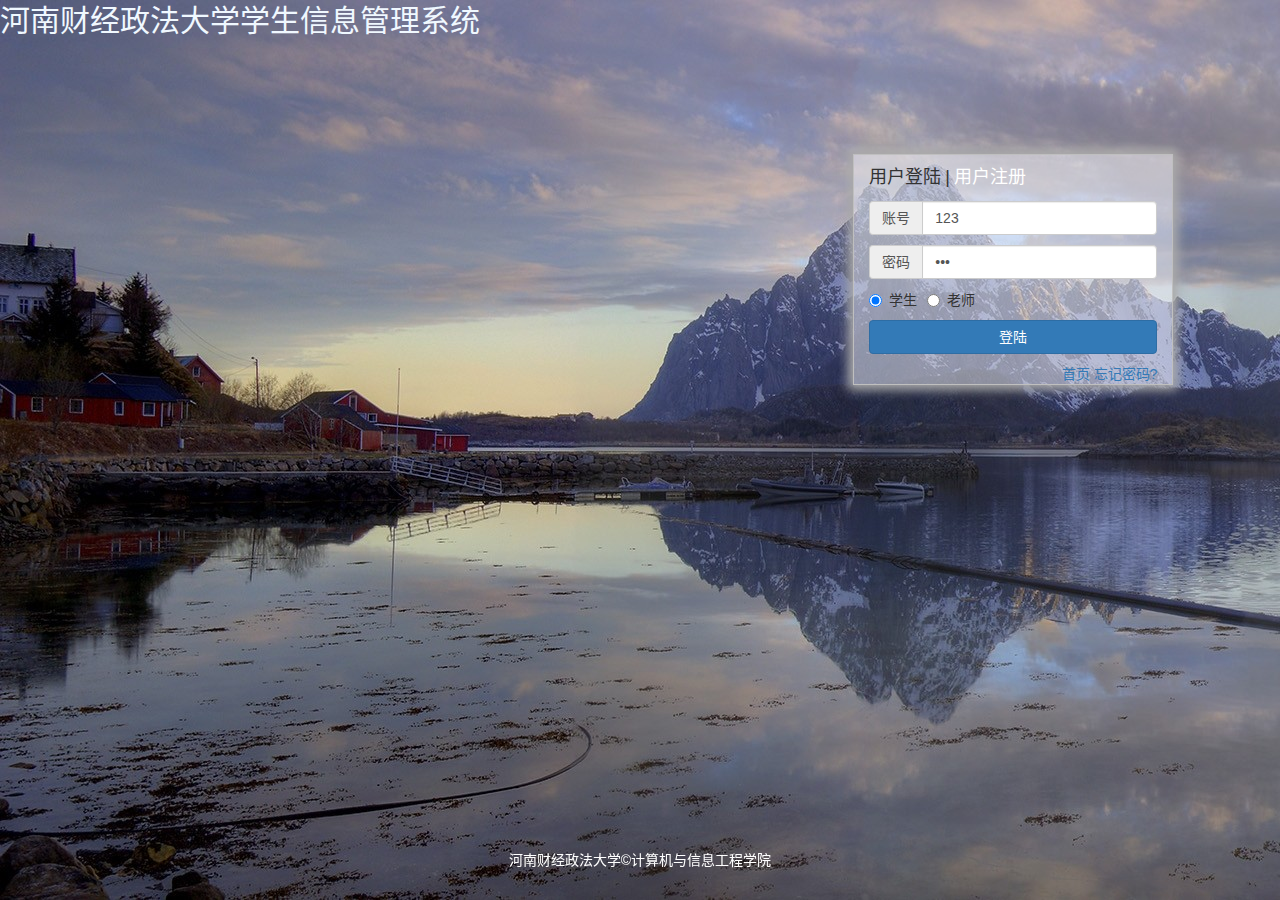
<file: index.html>
<!DOCTYPE html>
<html lang="zh-CN">

<head>
    <meta charset="utf-8" />
    <meta http-equiv="X-UA-Compatible" content="IE=edge" />
    <meta name="viewport" content="width=device-width, initial-scale=1" />
    <title>信息管理系统</title>
    <link rel="stylesheet" type="text/css" href="lib/login.css" />
    <link rel="stylesheet" href="lib/bootstrap-3.3.7-dist/css/bootstrap.css" />
    <link rel="stylesheet" href="lib/font-awesome-4.7.0/css/font-awesome.min.css" />
</head>

<body>
    <nav>
        <!-- <div class="navbar-header">
            <img id="brand" alt="Brand" src="image/xiaohui.jpg">
        </div> -->

        <p id="title">河南财经政法大学学生信息管理系统</p>
    </nav>
    <div class="container-fluid">
        <div class="row">
            <div class="row-left col-sm-7">


            </div>

            <div class="row-right col-sm-offset-1 col-sm-3">
                <div class="login-title">
                    <span>
                        <font id="login">用户登陆</font>
                        <font>|</font>
                        <font id="register">用户注册</font>
                    </span>
                </div>
                <div class="login-div">
                    <form id="login-form">

                        <div class="input-group">
                            <span class="input-group-addon">账号</span>
                            <input type="text" class="form-control" id="account" value="123" placeholder="请输入您的账号" />
                        </div>

                        <div class="input-group">
                            <span class="input-group-addon">密码</span>
                            <input type="password" class="form-control" id="password" value="123" placeholder="请输入您的密码" />
                        </div>
                        <div class="input-group">
                            <label class="radio-inline">
                                <input type="radio" name="type" id="type" value="学生" checked="checked" /> 学生
                            </label>
                            <label class="radio-inline">
                                <input type="radio" name="type" id="type" value="老师" /> 老师
                            </label>
                        </div>
                        <div class="input-group" style="width: 100%">
                            <button type="button" class="btn btn-primary btn-block" id="btnLogin">登陆</button>
                        </div>
                        <div style="text-align: right;">
                            <a href="homepage.html">首页</a>
                            <a href="#">忘记密码?</a>
                        </div>
                    </form>
                </div>
                <div class="register-div" style="display:none;">
                    <form id="register-form">
                        <div class="input-group">
                            <span class="input-group-addon" id="basic-addon1">
                                <i class="fa fa-envelope-o fa-fw"></i>
                            </span>
                            <input type="text" class="form-control" id="raccount" name="raccount" placeholder="邮箱" aria-describedby="basic-addon1" maxlength="20"
                            />
                        </div>
                        <div class="input-group">
                            <span class="input-group-addon" id="basic-addon2">
                                <i class="fa fa-key fa-fw"></i>
                            </span>
                            <input type="password" class="form-control" id="rpassword" name="rpassword" placeholder="密码，不小于6位" aria-describedby="basic-addon2"
                                maxlength="10" />
                        </div>
                        <div class="input-group">
                            <span class="input-group-addon" id="basic-addon2">
                                <i class="fa fa-key fa-fw"></i>
                            </span>
                            <input type="password" class="form-control" id="rrepassword" name="rrepassword" placeholder="确认密码" aria-describedby="basic-addon2"
                                maxlength="10" />
                        </div>

                        <div class="input-group" style="width: 100%">
                            <button type="button" class="btn btn-primary btn-block" id="btnRegister">提交</button>
                        </div>
                        <div style="text-align: right;">
                            <label class="checkbox-inline">
                                <input type="checkbox" id="inlineCheckbox" value="option1" checked="checked"> 接受
                            </label>
                            <a onclick="agreement()">用户协议</a>
                        </div>
                    </form>
                </div>

            </div>

        </div>

    </div>
    <div class=" footer ">
        河南财经政法大学©计算机与信息工程学院
    </div>

    <script src="lib/jquery/jquery.js "></script>
    <script src="lib/bootstrap-3.3.7-dist/js/bootstrap.js "></script>
    <script src="lib/jquery/jquery.min.js "></script>
    <script src="lib/bootstrap-3.3.7-dist/js/bootstrap.min.js"></script>
    <script src="lib/layer/layer.js "></script>
    <script src="lib/js/index.js "></script>


</body>

</html>
</file>
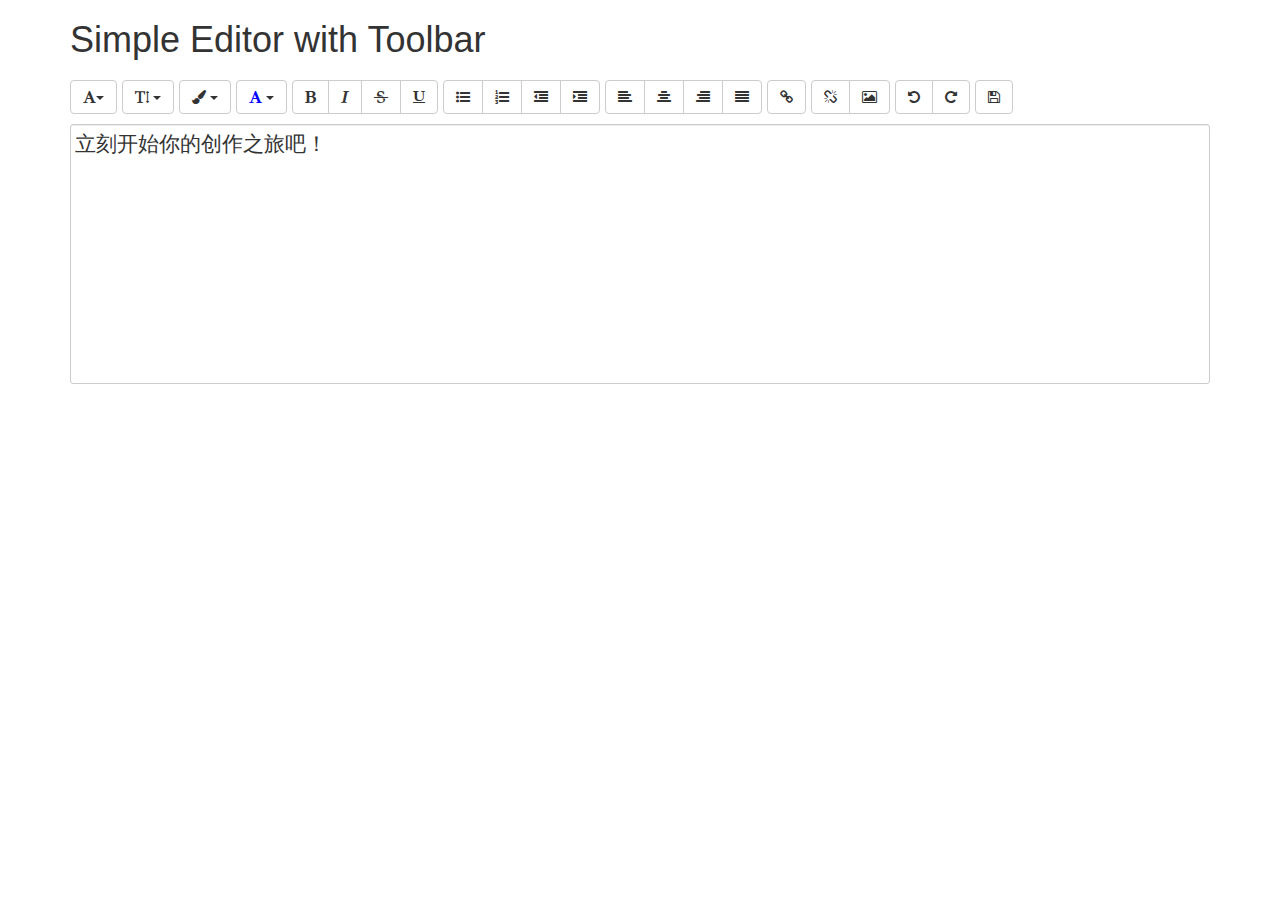
<file: addblog.html>
<!DOCTYPE html>
<html lang="en">
  	<head>
    	<meta charset="utf-8">
    	<meta http-equiv="X-UA-Compatible" content="IE=edge">
    	<meta name="viewport" content="width=device-width, initial-scale=1">
		<title>A tiny, opensource, Bootstrap WYSIWYG rich text editor</title>
		<link href="lib/bootstrap-wysiwyg-2.0-dev/external/google-code-prettify/prettify.css" rel="stylesheet" />
		<link rel="stylesheet" href="lib/bootstrap-3.3.7-dist/css/bootstrap.min.css" />
		<link href="lib/font-awesome-4.7.0/css/font-awesome.css" rel="stylesheet" />
		<link href="lib/bootstrap-wysiwyg-2.0-dev/css/style.css" rel="stylesheet" />
	</head>

	<body>
		<div class="container">
			<h1>Simple Editor with Toolbar</h1>
			<div class="btn-toolbar" data-role="editor-toolbar" data-target="#editor">
                <div class="btn-group">
                    <a class="btn btn-default dropdown-toggle" data-toggle="dropdown" title="字体"><i class="fa fa-font"></i><b class="caret"></b></a>
                        <ul class="dropdown-menu"></ul>
                </div>
                <div class="btn-group">
					<a class="btn btn-default dropdown-toggle" data-toggle="dropdown" title="字号"><i class="fa fa-text-height"></i>&nbsp;<b class="caret"></b></a>
					<ul class="dropdown-menu">
						<li><a data-edit="fontSize 5" class="fs-Five">大</a></li>
						<li><a data-edit="fontSize 3" class="fs-Three">标准</a></li>
						<li><a data-edit="fontSize 1" class="fs-One">小</a></li>
					</ul>
				</div>
				<div class="btn-group">
					<a class="btn btn-default dropdown-toggle" data-toggle="dropdown" title="字体背景色"><i class="fa fa-paint-brush"></i>&nbsp;<b class="caret"></b></a>
					<ul class="dropdown-menu">
						<p>&nbsp;&nbsp;&nbsp;背景色:</p>
                        <li><a data-edit="backColor #00FFFF"></a></li>
						<li><a data-edit="backColor #00FF00"></a></li>
						<li><a data-edit="backColor #FF7F00"></a></li>
						<li><a data-edit="backColor #FF0000"></a></li>
						<li><a data-edit="backColor #FFFF00"></a></li>
					</ul>
				</div>
				<div class="btn-group">
					<a class="btn btn-default dropdown-toggle" data-toggle="dropdown" title="字体颜色"><i style="color:blue" class="fa fa-font"></i>&nbsp;<b class="caret"></b></a>
					<ul class="dropdown-menu">
						<p>&nbsp;&nbsp;&nbsp;字体颜色:</p>
						<li><a data-edit="foreColor #000000"></a></li>
                        <li><a data-edit="foreColor #0000FF"></a></li>
                        <li><a data-edit="foreColor #30AD23"></a></li>
						<li><a data-edit="foreColor #FF7F00"></a></li>
						<li><a data-edit="foreColor #FF0000"></a></li>
						<li><a data-edit="foreColor #FFFF00"></a></li>
					</ul>
				</div>
				<div class="btn-group">
					<a class="btn btn-default" data-edit="bold" title="加粗 (Ctrl/Cmd+B)"><i class="fa fa-bold"></i></a>
					<a class="btn btn-default" data-edit="italic" title="斜体 (Ctrl/Cmd+I)"><i class="fa fa-italic"></i></a>
					<a class="btn btn-default" data-edit="strikethrough" title="删除线"><i class="fa fa-strikethrough"></i></a>
					<a class="btn btn-default" data-edit="underline" title="下划线 (Ctrl/Cmd+U)"><i class="fa fa-underline"></i></a>
				</div>
				<div class="btn-group">
					<a class="btn btn-default" data-edit="insertunorderedlist" title="项目编号"><i class="fa fa-list-ul"></i></a>
					<a class="btn btn-default" data-edit="insertorderedlist" title="数字编号"><i class="fa fa-list-ol"></i></a>
					<a class="btn btn-default" data-edit="outdent" title="减少缩进 (Shift+Tab)"><i class="fa fa-outdent"></i></a>
					<a class="btn btn-default" data-edit="indent" title="增加缩进(Tab)"><i class="fa fa-indent"></i></a>
				</div>
				<div class="btn-group">
					<a class="btn btn-default" data-edit="justifyleft" title="左对齐 (Ctrl/Cmd+L)"><i class="fa fa-align-left"></i></a>
					<a class="btn btn-default" data-edit="justifycenter" title="居中 (Ctrl/Cmd+E)"><i class="fa fa-align-center"></i></a>
					<a class="btn btn-default" data-edit="justifyright" title="右对齐 (Ctrl/Cmd+R)"><i class="fa fa-align-right"></i></a>
					<a class="btn btn-default" data-edit="justifyfull" title="两端对齐 (Ctrl/Cmd+J)"><i class="fa fa-align-justify"></i></a>
				</div>
				<div class="btn-group">
						<a class="btn btn-default dropdown-toggle" data-toggle="dropdown" title="超链接"><i class="fa fa-link"></i></a>
						<div class="dropdown-menu input-append">
							<input placeholder="URL" type="text" data-edit="createLink" />
							<button class="btn" type="button">Add</button>
						</div>
					</div>
					<div class="btn-group">
						<a class="btn btn-default" data-edit="unlink" title="移除超链接"><i class="fa fa-unlink"></i></a>
						<span class="btn btn-default" title="插入图片 (拖拽)" id="pictureBtn"> <i class="fa fa-picture-o"></i>
							<input class="imgUpload" type="file" data-role="magic-overlay" data-target="#pictureBtn" data-edit="insertImage" />
						</span>
					</div>
				<div class="btn-group">
					<a class="btn btn-default" data-edit="undo" title="后退 (Ctrl/Cmd+Z)"><i class="fa fa-undo"></i></a>
					<a class="btn btn-default" data-edit="redo" title="前进 (Ctrl/Cmd+Y)"><i class="fa fa-repeat"></i></a>
                </div>
                <div class="btn-group">
                    <a class="btn btn-default" title="保存" href="#!" onClick="$('#editorPreview').html($('#editor').html());"><i class="fa fa-save"></i></a>
                </div>
			</div>
			<div id="editor" class="lead" data-placeholder="立刻开始你的创作之旅吧！"></div>
			<div id="editorPreview"></div>
			<!-- <p style="text-align: center;">
				<a class="btn btn-large btn-default jumbo" href="#!" onClick="$('#editorPreview').html($('#editor').html());">Submit</a>
			</p> -->
		</div>

		<script src="lib/jquery/jquery.min.js"></script>
		<script src="lib/bootstrap-wysiwyg-2.0-dev/external/jquery.hotkeys.js"></script>
		<script src="lib/bootstrap-3.3.7-dist/js/bootstrap.min.js"></script>
		<script src="lib/bootstrap-wysiwyg-2.0-dev/external/google-code-prettify/prettify.js"></script>
		<script src="lib/bootstrap-wysiwyg-2.0-dev/js/bootstrap-wysiwyg.js"></script>
		<script type='text/javascript'>
			//初始化工具栏
function initToolbarBootstrapBindings() {
      var fonts = ['楷体','Serif', 'Sans', 'Arial', 'Arial Black', 'Courier', 
            'Courier New', 'Comic Sans MS', 'Helvetica', 'Impact', 'Lucida Grande', 'Lucida Sans', 'Tahoma', 'Times',
            'Times New Roman', 'Verdana'],
            fontTarget = $('[title=字体]').siblings('.dropdown-menu');
      $.each(fonts, function (idx, fontName) {
          fontTarget.append($('<li><a data-edit="fontName ' + fontName +'" style="font-family:\''+ fontName +'\'">'+fontName + '</a></li>'));
      });
      $('a[title]').tooltip({container:'body'});
        $('.dropdown-menu input').click(function() {return false;})
            .change(function () {$(this).parent('.dropdown-menu').siblings('.dropdown-toggle').dropdown('toggle');})
        .keydown('esc', function () {this.value='';$(this).change();});

      $('[data-role=magic-overlay]').each(function () { 
        var overlay = $(this), target = $(overlay.data('target')); 
        overlay.css('opacity', 0).css('position', 'absolute').offset(target.offset()).width(target.outerWidth()).height(target.outerHeight());
      });
      if ("onwebkitspeechchange"  in document.createElement("input")) {
        var editorOffset = $('#editor').offset();
        $('#voiceBtn').css('position','absolute').offset({top: editorOffset.top, left: editorOffset.left+$('#editor').innerWidth()-35});
      } else {
        $('#voiceBtn').hide();
      }
    };
    //错误提示
    function showErrorAlert (reason, detail) {
        var msg='';
        if (reason==='unsupported-file-type') { msg = "Unsupported format " +detail; }
        else {
            console.log("error uploading file", reason, detail);
        }
        $('<div class="alert"> <button type="button" class="close" data-dismiss="alert">&times;</button>'+ 
         '<strong>File upload error</strong> '+msg+' </div>').prependTo('#alerts');
    };
    initToolbarBootstrapBindings(); 
    $('#editor').wysiwyg({ fileUploadError: showErrorAlert} );
			</script>
	</body>
</html>
</file>
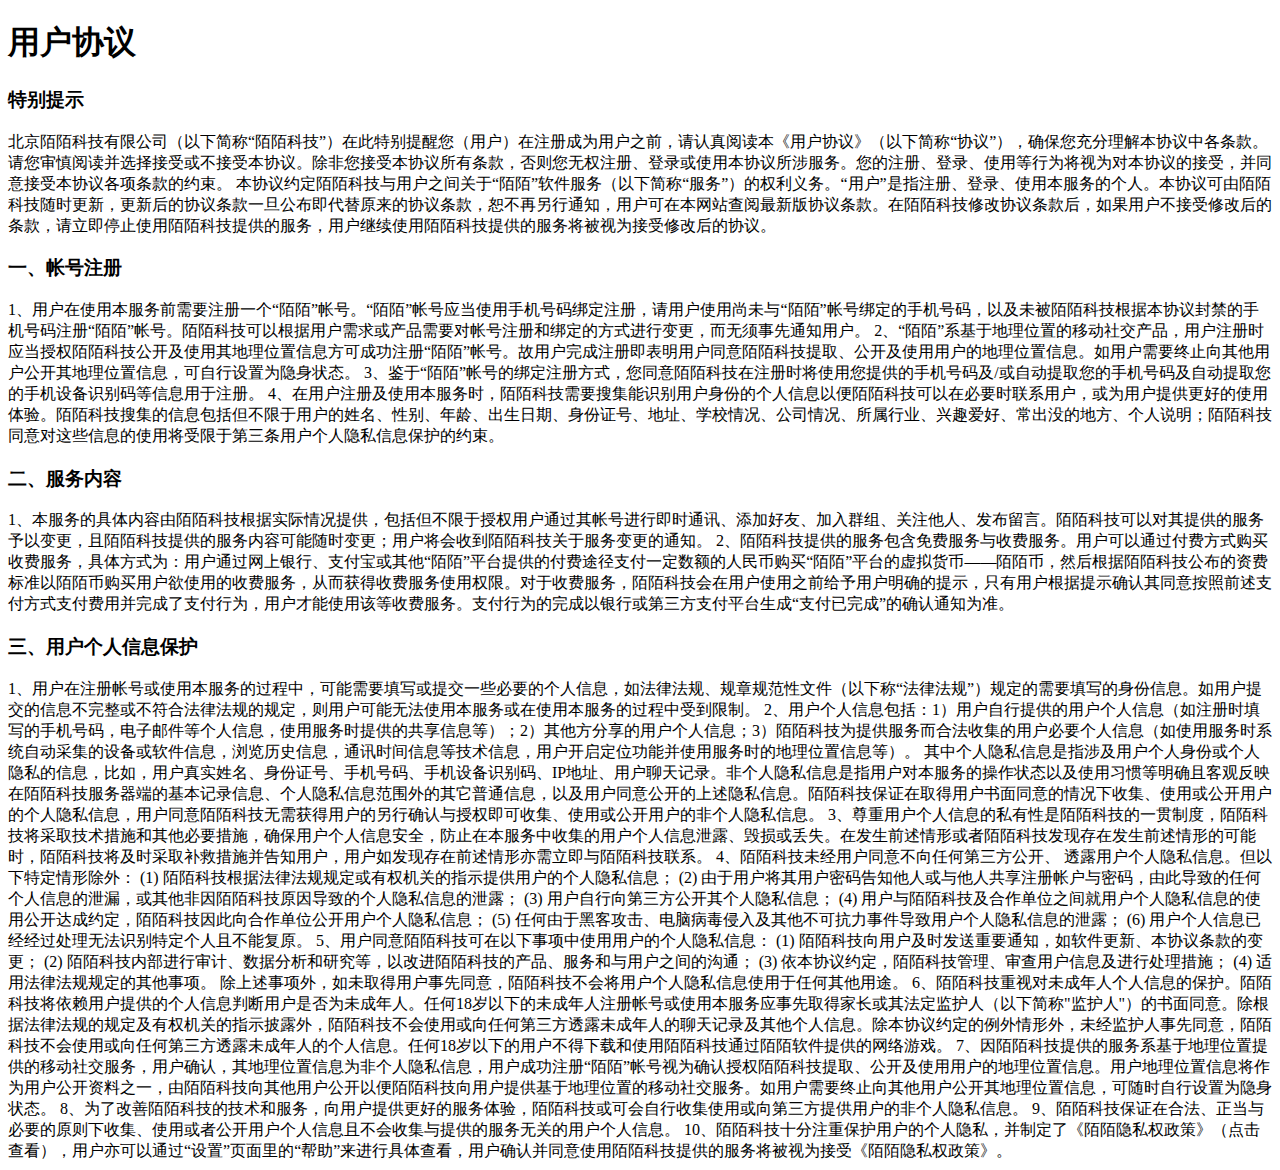
<file: agreement.html>
<!DOCTYPE html>
<html lang="en">
<head>
    <meta charset="UTF-8">
    <meta name="viewport" content="width=device-width, initial-scale=1.0">
    <meta http-equiv="X-UA-Compatible" content="ie=edge">
    <title>学生信息系统-用户协议</title>
</head>
<body>
    <h1>用户协议</h1>

<h3>特别提示</h3>

北京陌陌科技有限公司（以下简称“陌陌科技”）在此特别提醒您（用户）在注册成为用户之前，请认真阅读本《用户协议》（以下简称“协议”），确保您充分理解本协议中各条款。请您审慎阅读并选择接受或不接受本协议。除非您接受本协议所有条款，否则您无权注册、登录或使用本协议所涉服务。您的注册、登录、使用等行为将视为对本协议的接受，并同意接受本协议各项条款的约束。

本协议约定陌陌科技与用户之间关于“陌陌”软件服务（以下简称“服务”）的权利义务。“用户”是指注册、登录、使用本服务的个人。本协议可由陌陌科技随时更新，更新后的协议条款一旦公布即代替原来的协议条款，恕不再另行通知，用户可在本网站查阅最新版协议条款。在陌陌科技修改协议条款后，如果用户不接受修改后的条款，请立即停止使用陌陌科技提供的服务，用户继续使用陌陌科技提供的服务将被视为接受修改后的协议。
<h3>一、帐号注册</h3>

1、用户在使用本服务前需要注册一个“陌陌”帐号。“陌陌”帐号应当使用手机号码绑定注册，请用户使用尚未与“陌陌”帐号绑定的手机号码，以及未被陌陌科技根据本协议封禁的手机号码注册“陌陌”帐号。陌陌科技可以根据用户需求或产品需要对帐号注册和绑定的方式进行变更，而无须事先通知用户。

2、“陌陌”系基于地理位置的移动社交产品，用户注册时应当授权陌陌科技公开及使用其地理位置信息方可成功注册“陌陌”帐号。故用户完成注册即表明用户同意陌陌科技提取、公开及使用用户的地理位置信息。如用户需要终止向其他用户公开其地理位置信息，可自行设置为隐身状态。

3、鉴于“陌陌”帐号的绑定注册方式，您同意陌陌科技在注册时将使用您提供的手机号码及/或自动提取您的手机号码及自动提取您的手机设备识别码等信息用于注册。

4、在用户注册及使用本服务时，陌陌科技需要搜集能识别用户身份的个人信息以便陌陌科技可以在必要时联系用户，或为用户提供更好的使用体验。陌陌科技搜集的信息包括但不限于用户的姓名、性别、年龄、出生日期、身份证号、地址、学校情况、公司情况、所属行业、兴趣爱好、常出没的地方、个人说明；陌陌科技同意对这些信息的使用将受限于第三条用户个人隐私信息保护的约束。
<h3>二、服务内容</h3>

1、本服务的具体内容由陌陌科技根据实际情况提供，包括但不限于授权用户通过其帐号进行即时通讯、添加好友、加入群组、关注他人、发布留言。陌陌科技可以对其提供的服务予以变更，且陌陌科技提供的服务内容可能随时变更；用户将会收到陌陌科技关于服务变更的通知。

2、陌陌科技提供的服务包含免费服务与收费服务。用户可以通过付费方式购买收费服务，具体方式为：用户通过网上银行、支付宝或其他“陌陌”平台提供的付费途径支付一定数额的人民币购买“陌陌”平台的虚拟货币——陌陌币，然后根据陌陌科技公布的资费标准以陌陌币购买用户欲使用的收费服务，从而获得收费服务使用权限。对于收费服务，陌陌科技会在用户使用之前给予用户明确的提示，只有用户根据提示确认其同意按照前述支付方式支付费用并完成了支付行为，用户才能使用该等收费服务。支付行为的完成以银行或第三方支付平台生成“支付已完成”的确认通知为准。
<h3>三、用户个人信息保护</h3>

1、用户在注册帐号或使用本服务的过程中，可能需要填写或提交一些必要的个人信息，如法律法规、规章规范性文件（以下称“法律法规”）规定的需要填写的身份信息。如用户提交的信息不完整或不符合法律法规的规定，则用户可能无法使用本服务或在使用本服务的过程中受到限制。

2、用户个人信息包括：1）用户自行提供的用户个人信息（如注册时填写的手机号码，电子邮件等个人信息，使用服务时提供的共享信息等）；2）其他方分享的用户个人信息；3）陌陌科技为提供服务而合法收集的用户必要个人信息（如使用服务时系统自动采集的设备或软件信息，浏览历史信息，通讯时间信息等技术信息，用户开启定位功能并使用服务时的地理位置信息等）。

其中个人隐私信息是指涉及用户个人身份或个人隐私的信息，比如，用户真实姓名、身份证号、手机号码、手机设备识别码、IP地址、用户聊天记录。非个人隐私信息是指用户对本服务的操作状态以及使用习惯等明确且客观反映在陌陌科技服务器端的基本记录信息、个人隐私信息范围外的其它普通信息，以及用户同意公开的上述隐私信息。陌陌科技保证在取得用户书面同意的情况下收集、使用或公开用户的个人隐私信息，用户同意陌陌科技无需获得用户的另行确认与授权即可收集、使用或公开用户的非个人隐私信息。

3、尊重用户个人信息的私有性是陌陌科技的一贯制度，陌陌科技将采取技术措施和其他必要措施，确保用户个人信息安全，防止在本服务中收集的用户个人信息泄露、毁损或丢失。在发生前述情形或者陌陌科技发现存在发生前述情形的可能时，陌陌科技将及时采取补救措施并告知用户，用户如发现存在前述情形亦需立即与陌陌科技联系。

4、陌陌科技未经用户同意不向任何第三方公开、 透露用户个人隐私信息。但以下特定情形除外：

(1) 陌陌科技根据法律法规规定或有权机关的指示提供用户的个人隐私信息；

(2) 由于用户将其用户密码告知他人或与他人共享注册帐户与密码，由此导致的任何个人信息的泄漏，或其他非因陌陌科技原因导致的个人隐私信息的泄露；

(3) 用户自行向第三方公开其个人隐私信息；

(4) 用户与陌陌科技及合作单位之间就用户个人隐私信息的使用公开达成约定，陌陌科技因此向合作单位公开用户个人隐私信息；

(5) 任何由于黑客攻击、电脑病毒侵入及其他不可抗力事件导致用户个人隐私信息的泄露；

(6) 用户个人信息已经经过处理无法识别特定个人且不能复原。

5、用户同意陌陌科技可在以下事项中使用用户的个人隐私信息：

(1) 陌陌科技向用户及时发送重要通知，如软件更新、本协议条款的变更；

(2) 陌陌科技内部进行审计、数据分析和研究等，以改进陌陌科技的产品、服务和与用户之间的沟通；

(3) 依本协议约定，陌陌科技管理、审查用户信息及进行处理措施；

(4) 适用法律法规规定的其他事项。

除上述事项外，如未取得用户事先同意，陌陌科技不会将用户个人隐私信息使用于任何其他用途。

6、陌陌科技重视对未成年人个人信息的保护。陌陌科技将依赖用户提供的个人信息判断用户是否为未成年人。任何18岁以下的未成年人注册帐号或使用本服务应事先取得家长或其法定监护人（以下简称"监护人"）的书面同意。除根据法律法规的规定及有权机关的指示披露外，陌陌科技不会使用或向任何第三方透露未成年人的聊天记录及其他个人信息。除本协议约定的例外情形外，未经监护人事先同意，陌陌科技不会使用或向任何第三方透露未成年人的个人信息。任何18岁以下的用户不得下载和使用陌陌科技通过陌陌软件提供的网络游戏。

7、因陌陌科技提供的服务系基于地理位置提供的移动社交服务，用户确认，其地理位置信息为非个人隐私信息，用户成功注册“陌陌”帐号视为确认授权陌陌科技提取、公开及使用用户的地理位置信息。用户地理位置信息将作为用户公开资料之一，由陌陌科技向其他用户公开以便陌陌科技向用户提供基于地理位置的移动社交服务。如用户需要终止向其他用户公开其地理位置信息，可随时自行设置为隐身状态。

8、为了改善陌陌科技的技术和服务，向用户提供更好的服务体验，陌陌科技或可会自行收集使用或向第三方提供用户的非个人隐私信息。

9、陌陌科技保证在合法、正当与必要的原则下收集、使用或者公开用户个人信息且不会收集与提供的服务无关的用户个人信息。

10、陌陌科技十分注重保护用户的个人隐私，并制定了《陌陌隐私权政策》（点击查看），用户亦可以通过“设置”页面里的“帮助”来进行具体查看，用户确认并同意使用陌陌科技提供的服务将被视为接受《陌陌隐私权政策》。
</body>
</html>
</file>
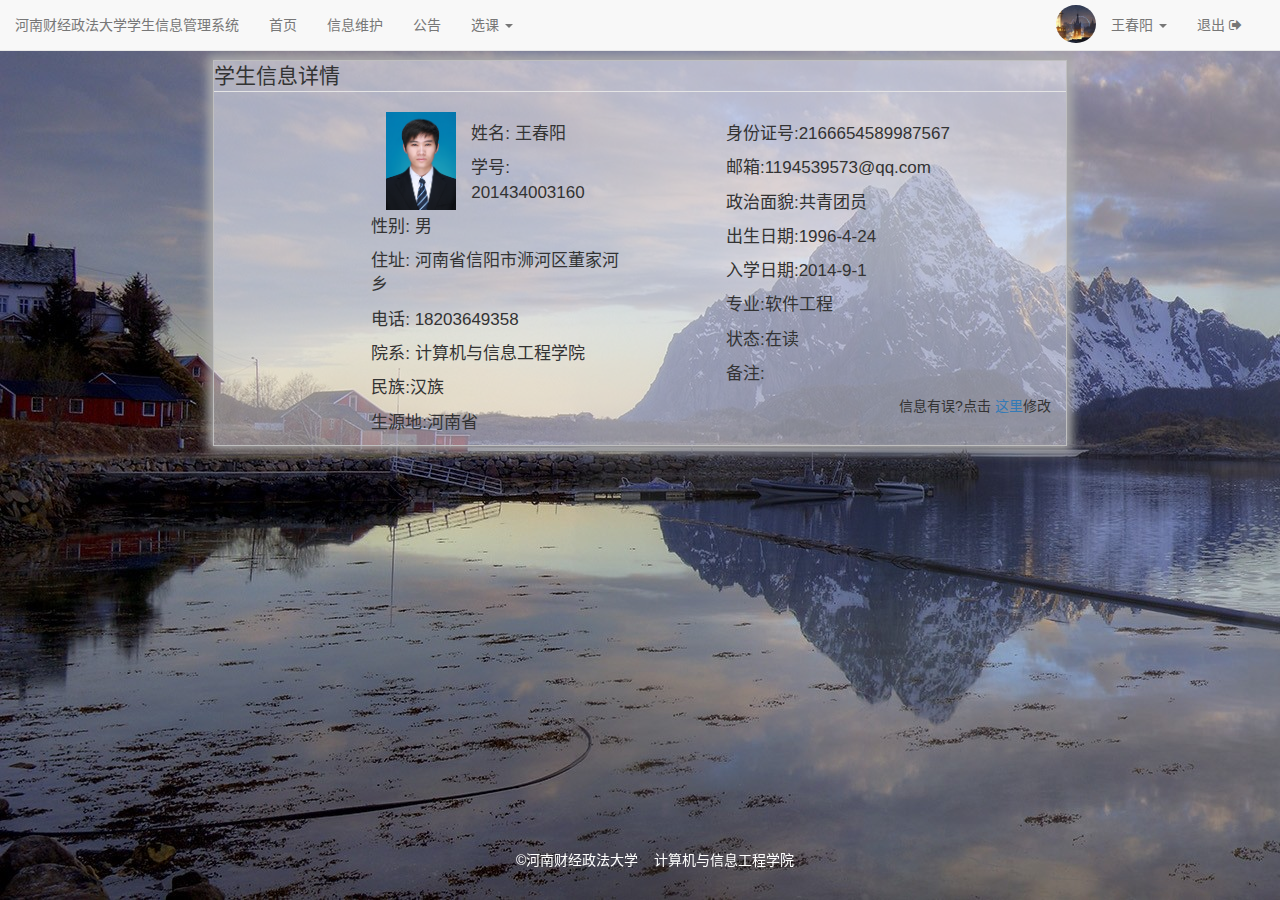
<file: info-detail.html>
<!DOCTYPE html>
<html lang="zh-CN">

<head>
    <meta charset="utf-8">
    <meta http-equiv="X-UA-Compatible" content="IE=edge">
    <meta name="viewport" content="width=device-width, initial-scale=1">
    <title>信息管理系统-信息详情</title>
    <link rel="stylesheet" type="text/css" href="lib/index.css">
    <link rel="stylesheet" href="lib/bootstrap-3.3.7-dist/css/bootstrap.css">
    <link rel="stylesheet" href="lib/font-awesome-4.7.0/css/font-awesome.min.css">
</head>

<body>
    <nav class="navbar navbar-default navbar-fixed-top">
        <div class="navbar-header">
            <button type="button" class="navbar-toggle collapsed" data-toggle="collapse" data-target="#bs-example-navbar-collapse-1"
                aria-expanded="false">
                <span class="sr-only">Toggle navigation</span>
                <span class="icon-bar"></span>
                <span class="icon-bar"></span>
                <span class="icon-bar"></span>
            </button>
        </div>

        <div class="collapse navbar-collapse" id="bs-example-navbar-collapse-1">
            <ul class="nav navbar-nav">
                <li>
                    <p class="navbar-text">河南财经政法大学学生信息管理系统</p>
                </li>
                <li class="">
                        <a href="index.html">首页</a>
                        <span class="sr-only">(current)</span>
                    </a>
                </li>
                <li>
                    <a href="#">信息维护</a>
                </li>
                <li>
                    <a href="#">公告</a>
                </li>
                <li class="dropdown">
                    <a href="#" class="dropdown-toggle" data-toggle="dropdown" role="button" aria-haspopup="true" aria-expanded="false">选课
                        <span class="caret"></span>
                    </a>
                    <ul class="dropdown-menu">
                        <li>
                            <a href="#">推荐课表</a>
                        </li>
                        <li>
                            <a href="#">自主选课</a>
                        </li>
                        <li>
                            <a href="#">推荐选课</a>
                        </li>
                        <li role="separator" class="divider"></li>
                        <li>
                            <a href="#">其它选课</a>
                        </li>
                        <li role="separator" class="divider"></li>
                    </ul>
                </li>
            </ul>

            <ul class="nav navbar-nav navbar-right">
                <li>
                    <img id="avatar" src="image/avatar.jpg" alt="这是图像">
                </li>
                <li class="dropdown">
                    <a href="#" class="dropdown-toggle" data-toggle="dropdown" role="button" aria-haspopup="true" aria-expanded="false">王春阳
                        <span class="caret"></span>
                    </a>
                    <ul class="dropdown-menu">
                        <li>
                            <a href="#">个人信息</a>
                        </li>
                        <li>
                            <a href="#">修改密码</a>
                        </li>
                    </ul>
                </li>
                <li>
                    <a href="#">退出
                        <span class="fa fa-sign-out"></span>
                    </a>
                </li>
            </ul>
        </div>
        </div>
    </nav>
    <div class="container-fluid">
        <div class="row">
            <div class="col-xs-12 col-sm-offset-2 col-sm-8">
                <div class="row" id="page">
                    <div>
                        <legend class="">学生信息详情</legend>
                    </div>
                    <div class="col-xs-12  col-sm-4 col-sm-offset-2">
                        <img class="col-sm-1" id="photo" src="image/photo.jpg" alt="照片">
                        <div class="font">姓名: 王春阳</div>
                        <div class="font">学号: 201434003160</div>
                        <div class="font">性别: 男</div>
                        <div class="font">住址: 河南省信阳市浉河区董家河乡</div>
                        <div class="font">电话: 18203649358</div>
                        <div class="font">院系: 计算机与信息工程学院</div>
                        <div class="font">民族:汉族</div>
                        <div class="font">生源地:河南省</div>
                    </div>
                    <div class="col-xs-12  col-sm-5 col-sm-offset-1">
                        <div class="font">身份证号:2166654589987567</div>
                        <div class="font">邮箱:1194539573@qq.com</div>
                        <div class="font">政治面貌:共青团员</div>
                        <div class="font">出生日期:1996-4-24</div>
                        <div class="font">入学日期:2014-9-1</div>
                        <div class="font">专业:软件工程</div>
                        <div class="font">状态:在读</div>
                        <div class="font">备注: </div>
                        <div style="text-align: right">信息有误?点击 <a href="update-info.html">这里</a>修改</div>
                    </div>
                    
                </div>
            </div>
        </div>
        <div class="footer">
            ©河南财经政法大学 &nbsp;&nbsp; 计算机与信息工程学院
        </div>
    </div>
    <script src="lib/jquery/jquery.js"></script>
    <script src="lib/bootstrap-3.3.7-dist/js/bootstrap.js"></script>
    <script src="lib/laydate/laydate.js"></script>
</body>

</html>
</file>
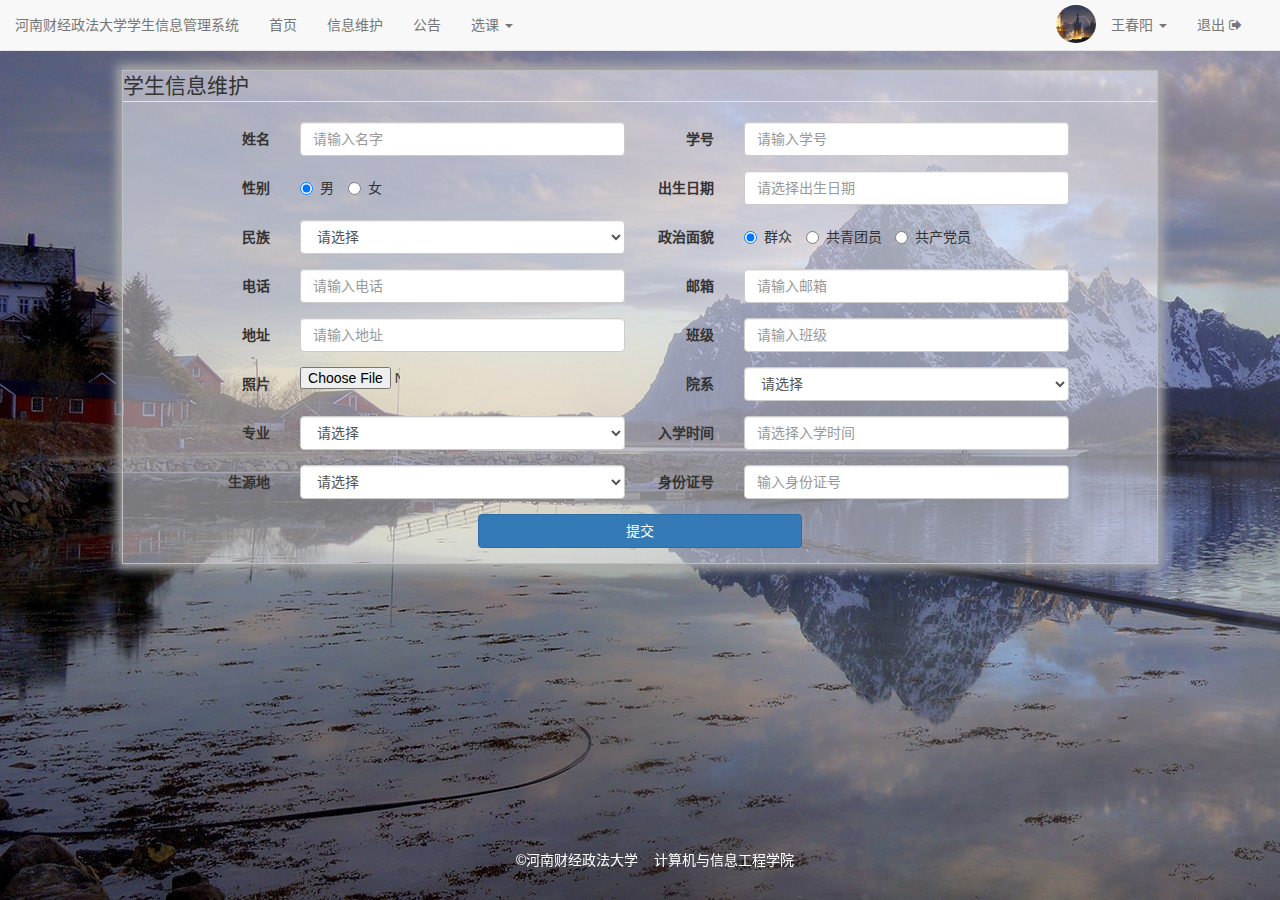
<file: info.html>
<!DOCTYPE html>
<html lang="zh-CN">

<head>
    <meta charset="utf-8">
    <meta http-equiv="X-UA-Compatible" content="IE=edge">
    <meta name="viewport" content="width=device-width, initial-scale=1">
    <title>信息管理系统-信息录入</title>
    <link rel="stylesheet" type="text/css" href="lib/index.css">
    <link rel="stylesheet" href="lib/bootstrap-3.3.7-dist/css/bootstrap.css">
    <link rel="stylesheet" href="lib/font-awesome-4.7.0/css/font-awesome.min.css">
</head>

<body>
    <nav class="navbar navbar-default navbar-fixed-top">
        <div class="navbar-header">
            <button type="button" class="navbar-toggle collapsed" data-toggle="collapse" data-target="#bs-example-navbar-collapse-1"
                aria-expanded="false">
                <span class="sr-only">Toggle navigation</span>
                <span class="icon-bar"></span>
                <span class="icon-bar"></span>
                <span class="icon-bar"></span>
            </button>
        </div>

        <div class="collapse navbar-collapse" id="bs-example-navbar-collapse-1">
            <ul class="nav navbar-nav">
                <li>
                    <p class="navbar-text">河南财经政法大学学生信息管理系统</p>
                </li>
                <li class="">
                    <a href="index.html">首页</a>
                    <span class="sr-only">(current)</span>
                    </a>
                </li>
                <li>
                    <a href="#">信息维护</a>
                </li>
                <li>
                    <a href="#">公告</a>
                </li>
                <li class="dropdown">
                    <a href="#" class="dropdown-toggle" data-toggle="dropdown" role="button" aria-haspopup="true" aria-expanded="false">选课
                        <span class="caret"></span>
                    </a>
                    <ul class="dropdown-menu">
                        <li>
                            <a href="#">推荐课表</a>
                        </li>
                        <li>
                            <a href="#">自主选课</a>
                        </li>
                        <li>
                            <a href="#">推荐选课</a>
                        </li>
                        <li role="separator" class="divider"></li>
                        <li>
                            <a href="#">其它选课</a>
                        </li>
                        <li role="separator" class="divider"></li>
                    </ul>
                </li>
            </ul>

            <ul class="nav navbar-nav navbar-right">
                <li>
                    <img id="avatar" src="image/avatar.jpg" alt="这是图像">
                </li>
                <li class="dropdown">
                    <a href="#" class="dropdown-toggle" data-toggle="dropdown" role="button" aria-haspopup="true" aria-expanded="false">王春阳
                        <span class="caret"></span>
                    </a>
                    <ul class="dropdown-menu">
                        <li>
                            <a href="#">个人信息</a>
                        </li>
                        <li>
                            <a href="#">修改密码</a>
                        </li>
                    </ul>
                </li>
                <li>
                    <a href="#">退出
                        <span class="fa fa-sign-out"></span>
                    </a>
                </li>
            </ul>
        </div>
        </div>
    </nav>
    <div class="container-fluid" style="padding-top: 10px">
        <div class="row">
            <div class="col-xs-12 col-sm-offset-1 col-sm-10">
                <form class="form-horizontal" role="form">
                    <div id="legend" class="">
                        <legend class="">学生信息维护</legend>
                    </div>
                    <div class="form-group">
                        <label for="name" class="col-sm-1 col-sm-offset-1 control-label">姓名</label>
                        <div class="col-sm-4">
                            <input type="text" class="form-control" id="name" name="name" placeholder="请输入名字">
                        </div>
                        <label for="studentID" class="col-sm-1 control-label">学号</label>
                        <div class="col-sm-4">
                            <input type="text" class="form-control" id="studentID" name="name" placeholder="请输入学号">
                        </div>
                    </div>
                    <div class="form-group">
                        <label for="sex" class="col-sm-1 col-sm-offset-1 control-label">性别</label>
                        <div class="col-sm-4">
                            <label class="radio-inline">
                                <input type="radio" name="sex" id="sex" value="男" checked> 男
                            </label>
                            <label class="radio-inline">
                                <input type="radio" name="sex" id="sex" value="女"> 女
                            </label>
                        </div>
                        <label for="birthday" class="col-sm-1 control-label">出生日期</label>
                        <div class="col-sm-4">
                            <input type="text" class="form-control" id="birthday" placeholder="请选择出生日期">
                        </div>
                    </div>
                    <div class="form-group">
                        <label for="nation" class="col-sm-1 col-sm-offset-1 control-label">民族</label>
                        <div class="col-sm-4">
                            <select class="form-control" name="nation" id="nation">
                                <option>请选择</option>
                                <option>汉族</option>
                                <option>回族</option>
                                <option>壮族</option>
                            </select>
                        </div>
                        <label for="political" class="col-sm-1 control-label">政治面貌</label>
                        <div class="col-sm-4">
                            <label class="radio-inline">
                                <input type="radio" name="political" id="political" value="群众" checked> 群众
                            </label>
                            <label class="radio-inline">
                                <input type="radio" name="political" id="political" value="共青团员"> 共青团员
                            </label>
                            <label class="radio-inline">
                                <input type="radio" name="political" id="political" value="共产党员"> 共产党员
                            </label>
                        </div>
                    </div>
                    <div class="form-group">
                        <label for="phone" class="col-sm-1 col-sm-offset-1 control-label">电话</label>
                        <div class="col-sm-4">
                            <input type="text" class="form-control" id="phone" name="phone" placeholder="请输入电话">
                        </div>
                        <label for="mail" class="col-sm-1 control-label">邮箱</label>
                        <div class="col-sm-4">
                            <input type="text" class="form-control" id="mail" name="phone" placeholder="请输入邮箱">
                        </div>
                    </div>
                    <div class="form-group">
                        <label for="address" class="col-sm-1 col-sm-offset-1 control-label">地址</label>
                        <div class="col-sm-4">
                            <input type="text" class="form-control" id="address" name="address" placeholder="请输入地址">
                        </div>
                        <label for="class" class="col-sm-1 control-label">班级</label>
                        <div class="col-sm-4">
                            <input type="text" class="form-control" id="class" name="class" placeholder="请输入班级">
                        </div>
                    </div>
                    <div class="form-group">
                        <label for="photo" class="col-sm-1 col-sm-offset-1 control-label">照片</label>
                        <div class="col-sm-4">
                            <input class="input-file" id="photo" name="photo" type="file">
                        </div>
                        <label for="department" class="col-sm-1 control-label">院系</label>
                        <div class="col-sm-4">
                            <select class="form-control" name="department" id="department">
                                <option>请选择</option>
                                <option>计算机与信息工程学院</option>
                                <option>数学学院</option>
                                <option>旅游与会展学院</option>
                            </select>
                        </div>
                    </div>
                    <div class="form-group">
                        <label for="profession" class="col-sm-1 col-sm-offset-1 control-label">专业</label>
                        <div class="col-sm-4">
                            <select class="form-control" name="profession" id="profession">
                                <option>请选择</option>
                                <option>软件工程</option>
                                <option>计算机与信息工程</option>
                                <option>物联网</option>
                            </select>
                        </div>
                        <label for="entranceTime" class="col-sm-1 control-label">入学时间</label>
                        <div class="col-sm-4">
                            <input type="text" class="form-control" id="entranceTime" name="entranceTime" placeholder="请选择入学时间">
                        </div>
                    </div>
                    <div class="form-group">
                        <label for="come" class="col-sm-1 col-sm-offset-1 control-label">生源地</label>
                        <div class="col-sm-4">
                            <select class="form-control" name="come" id="come">
                                <option>请选择</option>
                                <option>河南省</option>
                                <option>安徽省</option>
                                <option>山西省</option>
                            </select>
                        </div>
                        <label for="idNumber" class="col-sm-1 control-label">身份证号</label>
                        <div class="col-sm-4">
                            <input type="text" class="form-control" id="idNumber" name="idNumber" placeholder="输入身份证号">
                        </div>
                    </div>
                    <div class="form-group">
                        <div class="col-sm-offset-4 col-sm-4">
                            <button type="submit" class="btn btn-primary btn-block">提交</button>
                        </div>
                    </div>

                </form>

            </div>
        </div>
        <div class="footer">
            ©河南财经政法大学 &nbsp;&nbsp; 计算机与信息工程学院
        </div>
    </div>

    <script src="lib/jquery/jquery.js"></script>
    <script src="lib/bootstrap-3.3.7-dist/js/bootstrap.js"></script>
    <script src="lib/laydate/laydate.js"></script>
    <script>
        lay('#version').html('-v' + laydate.v);
        //执行一个laydate实例
        laydate.render({
            elem: '#birthday'//指定元素           
        });
        laydate.render({
            elem: '#entranceTime'
        });
    </script>
</body>

</html>
</file>
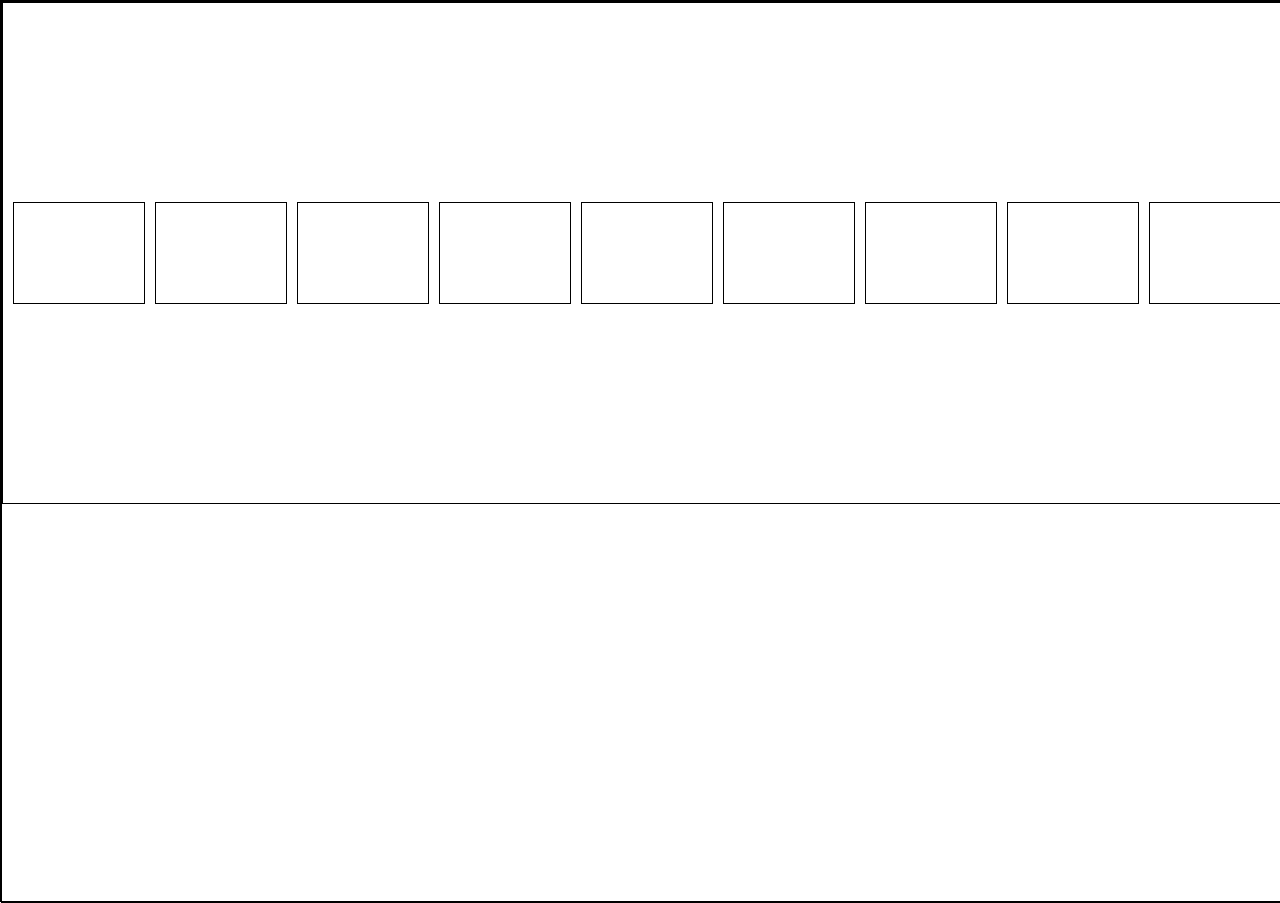
<file: test.html>
<!DOCTYPE html>
<html>
<head>
    <meta charset="UTF-8">
    <meta name="viewport" content="width=device-width, initial-scale=1.0">
    <meta http-equiv="X-UA-Compatible" content="ie=edge">
    <title>Document</title>
    <link rel="stylesheet" href="lib/test.css">
</head>
<body>
    <div class="box">
        <div class="test"></div>
        <div class="test"></div>
        <div class="test"></div>
        <div class="test"></div>
        <div class="test"></div>
        <div class="test"></div>
        <div class="test"></div>
        <div class="test"></div>
        <div class="test"></div>
        
    </div>
</body>
</html>
</file>
<file: lib/login.css>
html,body{
    margin:0;
    padding:0;
    width: 100%;
    height:100%;
    background-image: url("../image/background.jpg");
    /*border-style: solid;
     border-width:1px;
    border-color: red; */
}
nav {
    height: 10%;
}
#brand {
    height: 50px;
}
font {
    font-size: 18px;
}


 /*div {
    margin:0px;
    padding:0px;
    border-style:solid;
    border-width:1px;
    border-color: green; 
}*/
.container-fluid{
    height: 80%;
}
/* .row{
    height: 100%;
} */
.row-left {
    padding-top: 30px;
}
.row-right {
    background: rgba(244, 243, 250, 0.5);
    border:1px solid #BFBFBF;
    box-shadow:0px 0px 10px 5px #aaa;
    margin-top: 5%;
    height: 55%;
    /* transform: skew(-10deg,-10deg); */
}
#register {
    color: white;
}
#title {
    color: aliceblue;
    font-style: inherit;
    font-size: 30px;
    font-weight: lighter;
    padding-bottom: 0px;
}
.login-title {
    margin-top: 10px;
    margin-bottom: 10px;
    margin-right: 0px;
}
.input-group {
    margin-bottom: 10px;
    margin-top: 10px;
}
.footer {
    color: white;
    height: 10%;
    line-height: 100px;
    width: 100%;
    text-align: center;
    position: fixed;
    bottom: 0;
}
</file>
<file: lib/bootstrap-wysiwyg-2.0-dev/external/google-code-prettify/prettify.css>
.pln{color:#000}@media screen{.str{color:#080}.kwd{color:#008}.com{color:#800}.typ{color:#606}.lit{color:#066}.pun,.opn,.clo{color:#660}.tag{color:#008}.atn{color:#606}.atv{color:#080}.dec,.var{color:#606}.fun{color:red}}@media print,projection{.str{color:#060}.kwd{color:#006;font-weight:bold}.com{color:#600;font-style:italic}.typ{color:#404;font-weight:bold}.lit{color:#044}.pun,.opn,.clo{color:#440}.tag{color:#006;font-weight:bold}.atn{color:#404}.atv{color:#060}}pre.prettyprint{padding:2px;border:1px solid #888}ol.linenums{margin-top:0;margin-bottom:0}li.L0,li.L1,li.L2,li.L3,li.L5,li.L6,li.L7,li.L8{list-style-type:none}li.L1,li.L3,li.L5,li.L7,li.L9{background:#eee}
</file>
<file: lib/bootstrap-wysiwyg-2.0-dev/css/style.css>
/* this CSS is not part of the widget, it is here just as an example of the demo page styling.... Don't copy this one, roll your own. One
 * of the key things about the widget is that it allows you to do your own styling!
 */


#editor, #first-editor, #second-editor {
	max-height: 250px;
	height: 250px;
	background-color: white;
	border-collapse: separate;
  	border: 1px solid rgb(204, 204, 204);
 	padding: 4px;
 	box-sizing: content-box;
 	-webkit-box-shadow: rgba(0, 0, 0, 0.0745098) 0 1px 1px 0 inset;
 	box-shadow: rgba(0, 0, 0, 0.0745098) 0 1px 1px 0 inset;
	border-top-right-radius: 3px; border-bottom-right-radius: 3px;
	border-bottom-left-radius: 3px; border-top-left-radius: 3px;
	overflow: scroll;
	outline: none;
}
#editor:focus{
    border-color:rgba(82, 168, 236, 0.8);
    outline:0;
    outline:thin dotted \9;
    -webkit-box-shadow:inset 0 1px 1px rgba(0,0,0,.075), 0 0 8px rgba(82,168,236,.6);
    -moz-box-shadow:inset 0 1px 1px rgba(0,0,0,.075), 0 0 8px rgba(82,168,236,.6);
    box-shadow:inset 0 1px 1px rgba(0,0,0,.075), 0 0 8px rgba(82,168,236,.6);
}

.voiceBtn {
	width: 20px;
	color: transparent;
	background-color: transparent;
	transform: scale(2.0, 2.0);
	-webkit-transform: scale(2.0, 2.0);
	-moz-transform: scale(2.0, 2.0);
	border: transparent;
	cursor: pointer;
	box-shadow: none;
	-webkit-box-shadow: none;
}

div[data-role="editor-toolbar"] {
	-webkit-user-select: none;
	-moz-user-select: none;
	-ms-user-select: none;
	user-select: none;
}

.dropdown-menu a {
	cursor: pointer;
}
.btn-toolbar {
	padding: 10px 0px 10px 0px;
}

[contentEditable=true]:empty:not(:focus):before {
	content:attr(data-placeholder)
}

.placeholderText {
	color: #777;
}

.imgUpload
{
	width: 0;
	height: 0;
	position:absolute
}

/*
	Font Sizes 
	fs represents the font-size attribute; therefore,
	fs-five would be the equivalent to font-size: 5;	
*/

.fs-One {
	font-size: x-small;
}

.fs-Three {
	font-size: medium;
}

.fs-Five {
	font-size: x-large;
}

/* Font Color */

/* Black */
a[data-edit="foreColor #000000"]::before {
    content: "\f0c8  ";
    font-family: FontAwesome;
    font-style: normal;
    font-weight: normal;
    color: #000000;
    font-size: 18px;
    top: 10px;
    left: 0;
}

/* Blue */
a[data-edit="foreColor #0000FF"]::before,
a[data-edit="backColor #00FFFF"]::before {
    content: "\f0c8  ";
    font-family: FontAwesome;
    font-style: normal;
    font-weight: normal;
    color: #0000FF;
    font-size: 18px;
    top: 10px;
    left: 0;
}

/* Green */
a[data-edit="foreColor #30AD23"]::before,
a[data-edit="backColor #00FF00"]::before {
    content: "\f0c8  ";
    font-family: FontAwesome;
    font-style: normal;
    font-weight: normal;
    color: #30AD23;
    font-size: 18px;
    top: 10px;
    left: 0;
}


/* Orange */
a[data-edit="foreColor #FF7F00"]::before,
a[data-edit="backColor #FF7F00"]::before {
    content: "\f0c8  ";
    font-family: FontAwesome;
    font-style: normal;
    font-weight: normal;
    color: #FF7F00;
    font-size: 18px;
    top: 10px;
    left: 0;
}

/* Red */ 
a[data-edit="foreColor #FF0000"]::before,
a[data-edit="backColor #FF0000"]::before {
    content: "\f0c8  ";
    font-family: FontAwesome;
    font-style: normal;
    font-weight: normal;
    color: #FF0000;
    font-size: 18px;
    top: 10px;
    left: 0;
}

/* Yellow */
a[data-edit="foreColor #FFFF00"]::before,
a[data-edit="backColor #FFFF00"]::before  {
    content: "\f0c8  ";
    font-family: FontAwesome;
    font-style: normal;
    font-weight: normal;
    color: #FFFF00;
    font-size: 18px;
    top: 10px;
    left: 0;
}
</file>
<file: lib/index.css>
html,body {
    margin:0;
    padding:0;
    width: 100%;
    height:100%;
    background-image: url("../image/background.jpg");
}
#avatar {
    width:40px;
    border-radius:50%;
    margin-top:5px;
}
#photo {
    width: 100px;
}
#page {
    background: rgba(244, 243, 250, 0.5);
    border:1px solid #BFBFBF;
    box-shadow:0px 0px 10px 5px #aaa;  
}
.list-group-item {
    text-align: center;
}
.container-fluid {
    /* background-color: green; */

    padding-top: 60px;
    /* height:100%; */
}
.font {
    font-size: 17px;
    margin-top: 10px;
    margin-bottom: 10px;
}
.navbar-right{
    padding-right: 3%;
}
form {
    background: rgba(244, 243, 250, 0.5);
    border:1px solid #BFBFBF;
    box-shadow:0px 0px 10px 5px #aaa;
    margin-top: 60px;
    /* transform: skew(-10deg,-10deg); */
}

.footer {
    color: white;
    height: 10%;
    line-height: 100px;
    width: 100%;
    text-align: center;
    position: fixed;
    bottom: 0;
}
</file>
<file: lib/test.css>
html,body{
    margin: 0px;
    padding: 0px;
    width:100%;
    height: 100%;
    border-style: solid;
    border-width:1px;
}
div{
    border-style: solid;
    border-width: 1px;
}
.box{
    height: 500px;
    display: flex;
    flex-direction: row;/*排序方式*/
    flex-wrap: nowrap;/*一行排不下时换行方式*/
    justify-content: flex-start;/*主轴对齐方式*/
    align-items: center;/*交叉轴对齐方式*/

}
.test{
    width: 200px;
    height: 100px;
    margin-left: 10px;
}
</file>
